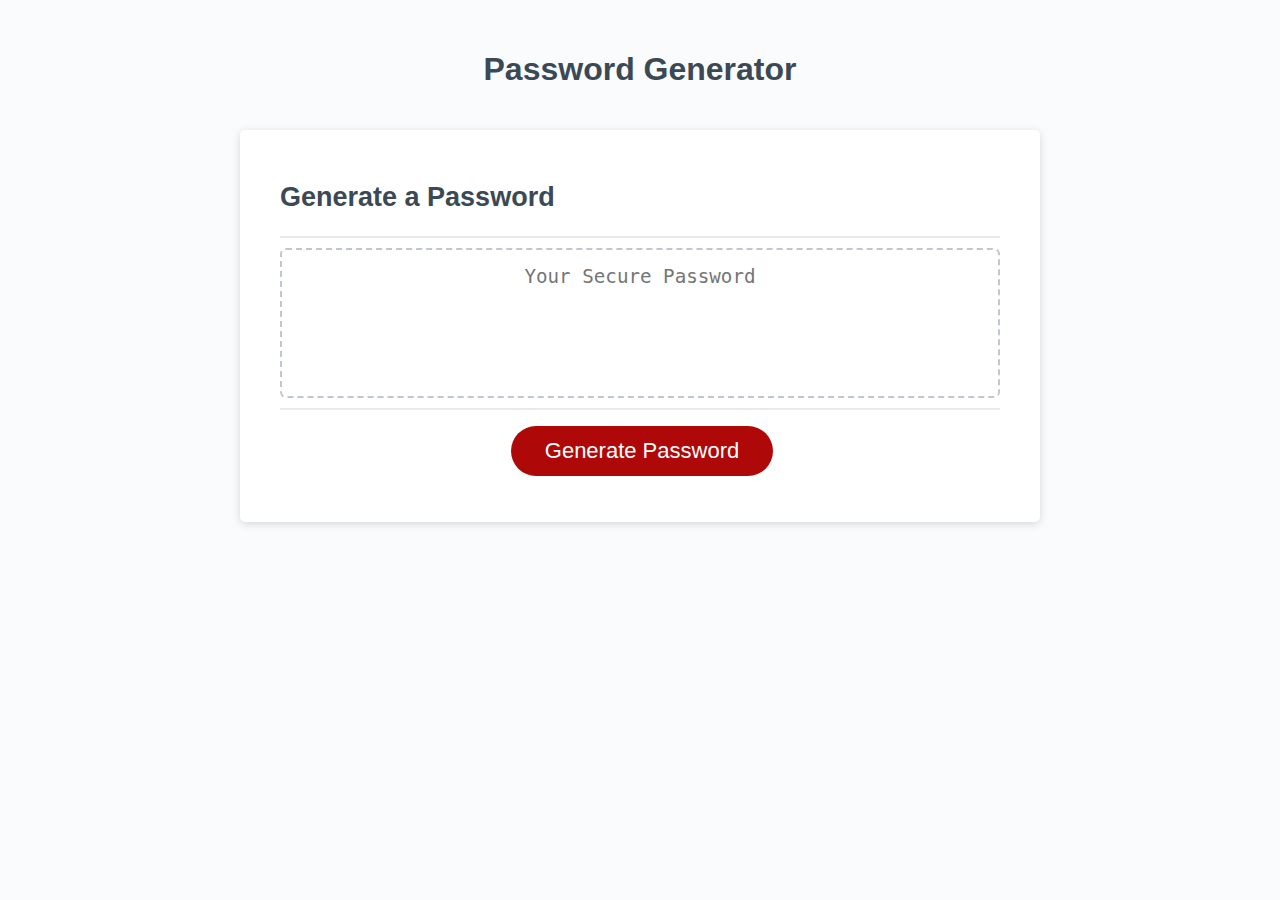
<file: index.html>
<!DOCTYPE html>
<html lang="en">

<head>
  <meta charset="UTF-8" />
  <meta name="viewport" content="width=device-width, initial-scale=1.0" />
  <meta http-equiv="X-UA-Compatible" content="ie=edge" />
  <title>Password Generator</title>
  <link rel="stylesheet" href="style.css" />
</head>

<body>
  <div class="wrapper">
    <header>
      <h1 id="hover">Password Generator</h1>
    </header>
    <div class="card">
      <div class="card-header">
        <h2>Generate a Password</h2>
      </div>
      <div class="card-body">
        <textarea readonly id="password" placeholder="Your Secure Password" aria-label="Generated Password"></textarea>
      </div>
      <div class="card-footer">
        <button id="generate" class="btn">Generate Password</button>
      </div>
    </div>
    <section>
      <!-- Trigger/Open The Modal -->
      <button id="myBtn">Confirm</button>

      <!-- The Modal -->
      <div id="myModal" class="modal">

        <!-- Modal content -->
        <div class="modal-content">
          <span class="close">&times;</span>
          <p>Please select one or more criteria for your password!</p>

          <form id="myForm" action="#">
            <input type="checkbox" id="uppercase" name="uppercase" value="uppercase">
            <label for="uppercase"> Uppercase</label><br>
            <input type="checkbox" id="lowercase" name="lowercase" value="lowercase">
            <label for="lowercase"> Lowercase</label><br>
            <input type="checkbox" id="numeric" name="numeric" value="numeric">
            <label for="numeric"> Numeric</label><br>
            <input type="checkbox" id="specialCharacter" name="specialCharacter" value="specialCharacter">
            <label for="specialCharacter"> Special Character</label><br><br>
            <input type="submit" id="submit" value="Submit">
          </form>
        </div>

      </div>
    </section>
    <section>
      <h3 class="time" style="text-align:center;"></h3>
      <div id="main"></div>
  
    </section>
  </div>

  <script src="script.js"></script>
</body>

</html>
</file>
<file: style.css>
*,
*::before,
*::after {
  box-sizing: border-box;
}

html,
body,
.wrapper {
  height: 100%;
  margin: 0;
  padding: 0;
}

body {
  font-family: sans-serif;
  background-color: #f9fbfd;
}

.wrapper {
  padding-top: 30px;
  padding-left: 20px;
  padding-right: 20px;
}

header {
  text-align: center;
  padding: 20px;
  padding-top: 0px;
  color: hsl(206, 17%, 28%);
}

.card {
  background-color: hsl(0, 0%, 100%);
  border-radius: 5px;
  border-width: 1px;
  box-shadow: rgba(0, 0, 0, 0.15) 0px 2px 8px 0px;
  color: hsl(206, 17%, 28%);
  font-size: 18px;
  margin: 0 auto;
  max-width: 800px;
  padding: 30px 40px;
}

.card-header::after {
  content: " ";
  display: block;
  width: 100%;
  background: #e7e9eb;
  height: 2px;
}

.card-body {
  min-height: 100px;
}

.card-footer {
  text-align: center;
}

.card-footer::before {
  content: " ";
  display: block;
  width: 100%;
  background: #e7e9eb;
  height: 2px;
}

.card-footer::after {
  content: " ";
  display: block;
  clear: both;
}

.btn {
  border: none;
  background-color: hsl(360, 91%, 36%);
  border-radius: 25px;
  box-shadow: rgba(0, 0, 0, 0.1) 0px 1px 6px 0px rgba(0, 0, 0, 0.2) 0px 1px 1px
    0px;
  color: hsl(0, 0%, 100%);
  display: inline-block;
  font-size: 22px;
  line-height: 22px;
  margin: 16px 16px 16px 20px;
  padding: 14px 34px;
  text-align: center;
  cursor: pointer;
}

button[disabled] {
  cursor: default;
  background: #c0c7cf;
}

.float-right {
  float: right;
}

#password {
  -webkit-appearance: none;
  -moz-appearance: none;
  appearance: none;
  border: none;
  display: block;
  width: 100%;
  padding-top: 15px;
  padding-left: 15px;
  padding-right: 15px;
  padding-bottom: 85px;
  font-size: 1.2rem;
  text-align: center;
  margin-top: 10px;
  margin-bottom: 10px;
  border: 2px dashed #c0c7cf;
  border-radius: 6px;
  resize: none;
  overflow: hidden;
}

@media (max-width: 690px) {
  .btn {
    font-size: 1rem;
    margin: 16px 0px 0px 0px;
    padding: 10px 15px;
  }

  #password {
    font-size: 1rem;
  }
}

@media (max-width: 500px) {
  .btn {
    font-size: 0.8rem;
  }
}

/* The Modal (background) */
.modal {
  display: none; /* Hidden by default */
  position: fixed; /* Stay in place */
  z-index: 1; /* Sit on top */
  left: 0;
  top: 0;
  width: 100%; /* Full width */
  height: 100%; /* Full height */
  overflow: auto; /* Enable scroll if needed */
  background-color: rgb(0,0,0); /* Fallback color */
  background-color: rgba(0,0,0,0.4); /* Black w/ opacity */
}

/* Modal Content/Box */
.modal-content {
  background-color: #fefefe;
  margin: 15% auto; /* 15% from the top and centered */
  padding: 20px;
  border: 1px solid #888;
  width: 80%; /* Could be more or less, depending on screen size */
}

/* The Close Button */
.close {
  color: #aaa;
  float: right;
  font-size: 28px;
  font-weight: bold;
}

.close:hover,
.close:focus {
  color: black;
  text-decoration: none;
  cursor: pointer;
}

#myBtn{
  display: none;
  
}

@media (max-width: 392px) {
.time{
  margin-top: 5%;
  font-size: 12px;
}
}
</file>
